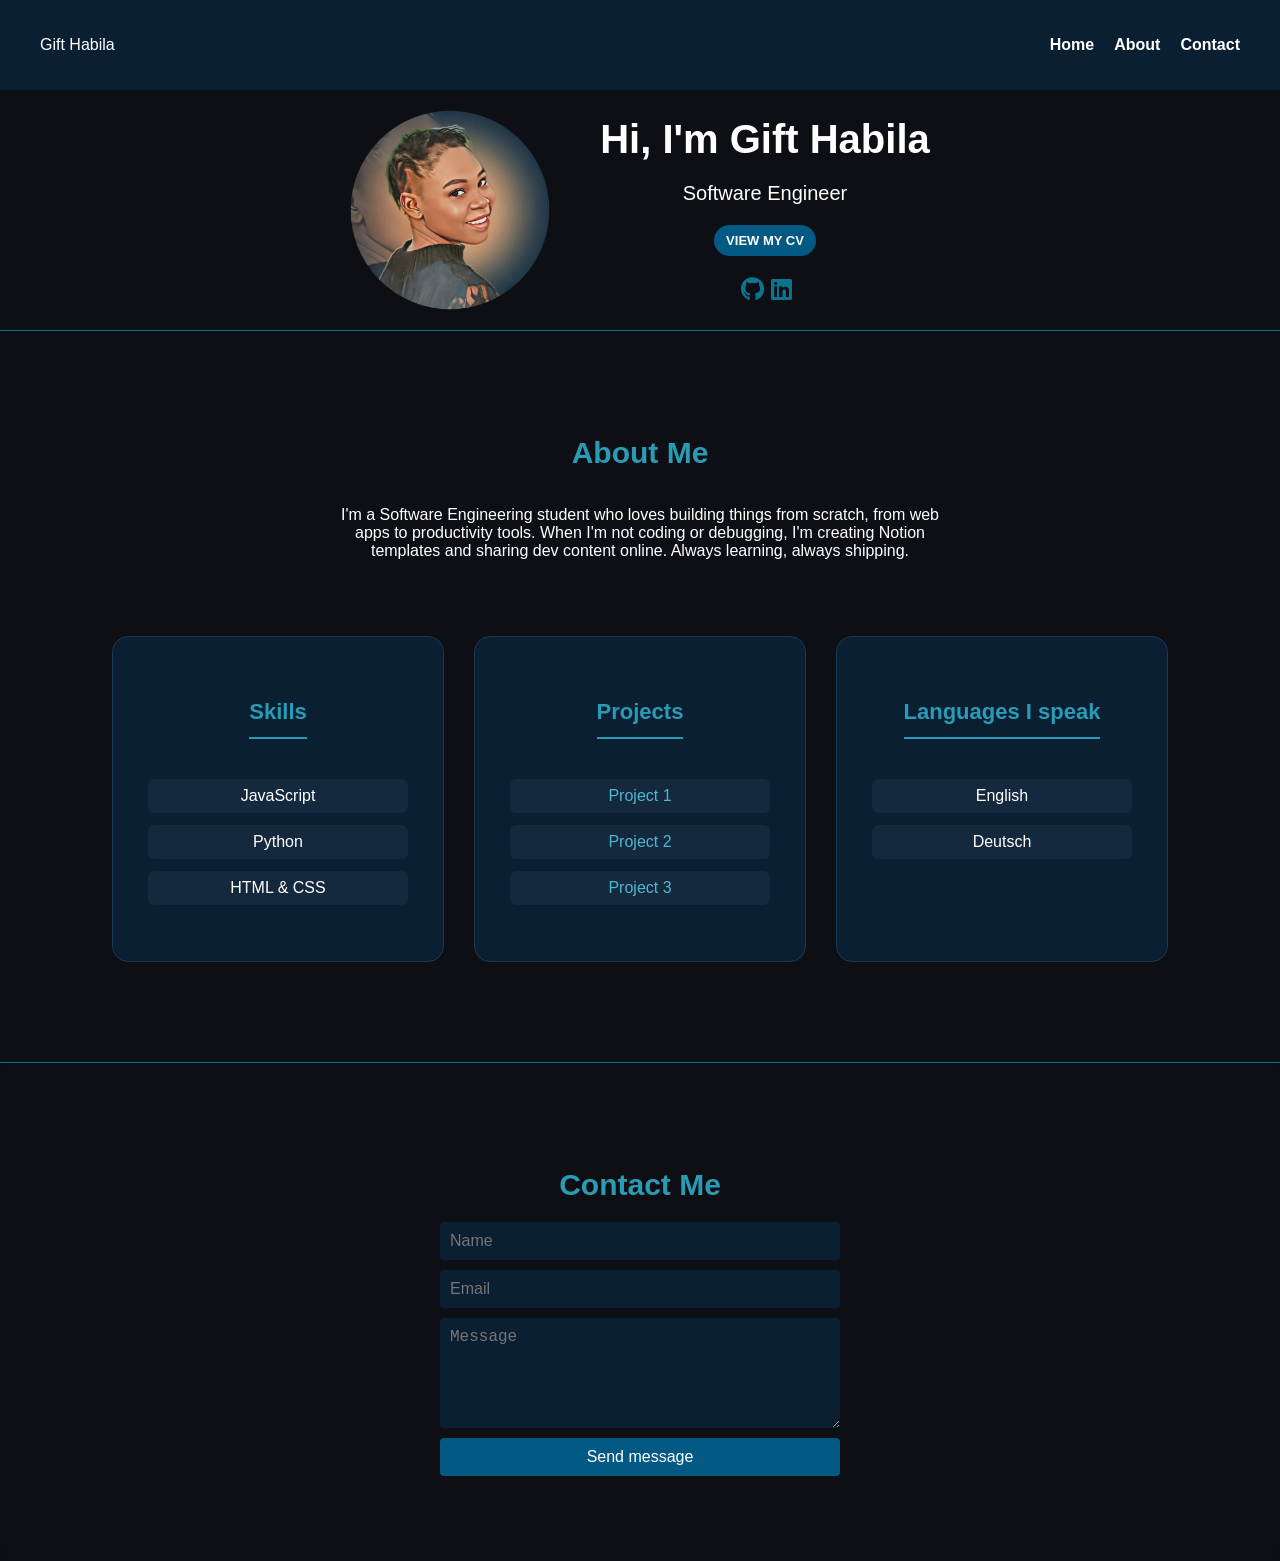
<file: index.html>
<!DOCTYPE html>
<html lang="en">
<head>
    <meta charset="UTF-8">
    <meta name="viewport" content="width=device-width, initial-scale=1.0">
    <title>My Portfolio</title>
    <link rel="stylesheet" href="style.css">
    <link rel="stylesheet" href="https://cdnjs.cloudflare.com/ajax/libs/font-awesome/5.15.4/css/all.min.css">
</head>

<body>
    <nav>
        <div class="name">Gift Habila</div>
        <ul class="nav-links">
            <li><a href="#home">Home</a></li>
            <li><a href="#about">About</a></li>
            <li><a href="#contact">Contact</a></li>
        </ul>
    </nav>
    
    <header id="home">
        <div class="profile-img-container">
            <img class="profile-img" src="profile2.jpg" width="150" height="150" alt="Image">
        </div>
        <div class="header-content">
            <h1>Hi, I'm Gift Habila</h1>
            <p>Software Engineer</p>
            <button id="cv-btn">VIEW MY CV</button>
            <div class="social-icons">
                <a href="https://github.com/skipperhk" target="_blank"><i class="fab fa-github"></i></a>
                <a href="https://www.linkedin.com/in/gift-habila-97b1a9350" target="_blank"><i class="fab fa-linkedin"></i></a>
            </div>
        </div>
    </header>

    <section class="about">
        <h2>About Me</h2>
        <p><!--Lorem ipsum dolor sit amet, consectetur adipiscing elit. Integer ante eros, luctus luctus lorem at, dapibus rutrum urna. Fusce at dui in dui dapibus vehicula. Vivamus magna mi, bibendum ut convallis vitae, porttitor in sem. Nam id cursus mi. Morbi id pellentesque risus. Phasellus sed ante ac leo rhoncus tempus et id tellus. Vestibulum tincidunt venenatis justo vel interdum. Ut quis condimentum elit. Integer semper, ante eget sodales ultrices, tortor urna faucibus massa, id mollis nunc ipsum et purus. Duis quis lacinia erat. Praesent condimentum non sem nec volutpat. Phasellus hendrerit neque eget mollis varius. In at odio sit amet nisi lobortis sollicitudin et at quam.-->
        I'm a Software Engineering student who loves building things from scratch,
        from web apps to productivity tools. When I'm not coding or debugging, 
        I'm creating Notion templates and sharing dev content online. 
        Always learning, always shipping.
        </p>
        <div class="cards">
            <card class="skills">
                <h3>Skills</h3>
                <ul>
                    <li>JavaScript</li>
                    <li>Python</li>
                    <li>HTML & CSS</li>
                </ul>
            </card>
        
            <card class="projects">
                <h3>Projects</h3>
                <ul>
                    <li><a href="https://skipperhk.github.io/people-counter/">Project 1</a></li>
                    <li><a href="https://skipperhk.github.io/calculator/">Project 2</a></li>
                    <li><a href="https://skipperhk.github.io/unit_converter/">Project 3</a></li>
                </ul>
            </card>
            <card class="lang">
                <h3>Languages I speak</h3>
                <ul>
                    <li>English</li>
                    <li>Deutsch</li>
                </ul>
            </card>
        </div>
    </section>

    <section class="contact">
        <h2>Contact Me</h2>
        <form class="form">
            <input type="text" placeholder="Name">
            <input type="email" placeholder="Email">
            <textarea placeholder="Message" rows="5"></textarea>
            <button type="submit">Send message</button>
        </form>
    </section>
    <script src="index.js"></script>
</body>
</html>
</file>
<file: style.css>
body {
    height: auto;
    font-family: Arial, sans-serif;
    margin: auto;
    padding: 0;
    background-color: #0d0f14;
    color:white;
    box-sizing: border-box;
}

nav {
    display: flex;
    justify-content: space-between;
    align-items: center;
    padding: 20px 40px;
    background-color: #0b1f33;
}

.nav-links {
    list-style: none;
    display: flex;
    gap: 20px;
}

.nav-links a {
    text-decoration: none;
    color: white;
    font-weight: bold;
}

#home {
    justify-content: center;
    display: flex;
    align-items: center;
    padding: 20px 30px;
    text-align: center;
}

.profile-img-container {
    width: 200px;
    height: 200px;
    overflow: hidden;
    border-radius: 50%;
    margin-right: 50px;
}

.profile-img {
    width: 100%;
    height: 100%;
    border-radius: 50%;
}

h1 {
    font-size: 40px;
    margin: 0;
}

.header-content p {
    font-size: 20px;
    margin-bottom: 20px;
}

#cv-btn {
    background-color: #025984;
    border-radius: 20px;
    border: none;
    padding: 8px 12px;
    color: white;
    font-size: 13px;
    font-weight: bold;
    text-decoration: none;
    cursor: pointer;
    font-family: Arial, sans-serif;
}
#cv-btn:hover {
    background-color: #025984;
}

.social-icons {
    text-align: center;
    /* display: flex; */
    gap: 15px;
    margin-top: 20px;
    margin-left: 3px;
    font-size: 24px;
}
.social-icons i {
    color: #0b7590;
    text-decoration: none;
}
.social-icons a:hover i {
    color: #025984;
}

.about {
    display: flex;
    flex-direction: column;
    justify-content: center;
    align-items: center;
    margin: 0 auto;
    max-width: auto;
    padding: 80px 40px;
    border-top: 1px solid #0b7590;
    border-bottom: 1px solid #0b7590;
    text-align: center;
    background-color: #0d0f14;
}

.about p {
    max-width: 600px;
}

.about h2 {
    font-size: 30px;
    margin-bottom: 20px;
    color: #2a9bb5;
}

.contact {
    padding: 80px 40px;
    text-align: center;
    border-radius: 8px;
    background-color: #0d0f14;
}

.contact h2 {
    font-size: 30px;
    margin-bottom: 20px;
    color: #2a9bb5;
}

.form {
    display: flex;
    flex-direction: column;
    gap: 10px;
    max-width: 400px;
    margin: 0 auto;
}

.form input, .form textarea {
    padding: 10px;
    border-radius: 4px;
    border: none;
    background-color: #0b1f33;
    color: white;
    font-size: 16px;
}

.form button {
    padding: 10px;
    border-radius: 4px;
    border: none;
    background-color: #025984;
    color: white;
    font-size: 16px;
    cursor: pointer;
}

.cards {
    display: flex;
    gap: 30px;
    margin-top: 40px;
    padding: 20px;
    justify-content: center;
    border: none;
}

.skills, .projects, .lang {
    background-color: #0b1f33;
    border: 1px solid #1a3a52;
    border-radius: 16px;
    padding: 40px 35px;
    width: 260px;
    text-align: center;
}

.skills:hover, .projects:hover, .lang:hover {
    transform: translateY(-6px);
    border-color: #2a9bb5;
}

.skills h3, .projects h3, .lang h3{
    font-size: 22px;
    color: #2a9bb5;
    margin-bottom: 24px;
    padding-bottom: 12px;
    border-bottom: 2px solid #2a9bb5;
    display: inline-block;
}

.skills ul, .projects ul, .lang ul {
    list-style: none;
    padding: 0;
    display: flex;
    flex-direction: column;
    gap: 12px;
}

.skills li, .projects li, .lang li {
    color: white;
    font-size: 16px;
    background-color: #14293d;
    padding: 8px 0;
    border-radius: 6px;
}

.projects li a {
    color: #4fb8d1;
    text-decoration: none;
    font-size: 16px;
    font-weight: 500;
    transition: color 0.2s ease;
}

.projects li a:hover {
    color: #2a9bb5;
    text-decoration: underline;
}
</file>
